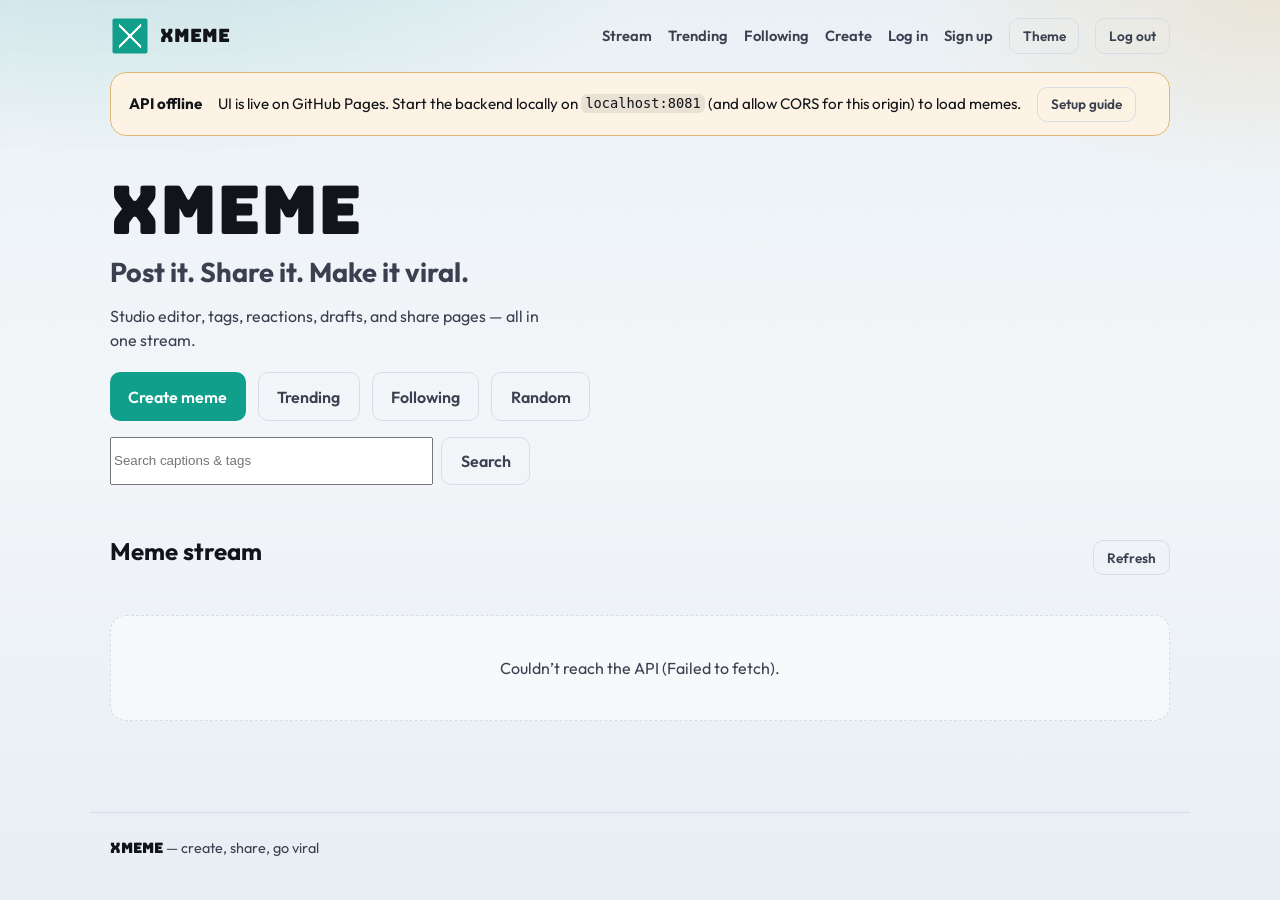
<file: frontend/index.html>
<!DOCTYPE html>
<html lang="en">
<head>
  <meta charset="UTF-8">
  <meta name="viewport" content="width=device-width, initial-scale=1.0">
  <meta name="description" content="XMeme — create, share, and discover memes.">
  <title>XMeme</title>
  <link rel="preconnect" href="https://fonts.googleapis.com">
  <link rel="preconnect" href="https://fonts.gstatic.com" crossorigin>
  <link href="https://fonts.googleapis.com/css2?family=Bungee&family=Outfit:wght@400;500;600;700&display=swap" rel="stylesheet">
  <link rel="stylesheet" href="style.css?v=4">
</head>
<body>
  <div class="page-bg" aria-hidden="true"></div>

  <header class="site-header">
    <a class="brand" href="#/">
      <img src="images/logo.png" alt="" width="40" height="40">
      <span>XMeme</span>
    </a>
    <nav class="site-nav" id="site-nav">
      <a href="#/">Stream</a>
      <a href="#/trending">Trending</a>
      <a href="#/following">Following</a>
      <a href="#/create">Create</a>
      <a href="#/notifications" data-auth="user" hidden>Alerts</a>
      <a href="#/login" data-auth="guest">Log in</a>
      <a href="#/register" data-auth="guest">Sign up</a>
      <a href="#/profile" data-auth="user" class="nav-user" hidden></a>
      <button type="button" class="btn btn-ghost btn-sm" id="theme-btn" title="Toggle theme">Theme</button>
      <button type="button" class="btn btn-ghost btn-sm" id="logout-btn" data-auth="user" hidden>Log out</button>
    </nav>
  </header>

  <main id="app" class="app" aria-live="polite"></main>

  <footer class="site-footer">
    <p><strong>XMeme</strong> — create, share, go viral</p>
  </footer>

  <dialog id="edit-dialog" class="edit-dialog">
    <form id="edit-form">
      <header>
        <h2>Edit meme</h2>
        <button type="button" class="dialog-close" id="edit-close" aria-label="Close">&times;</button>
      </header>
      <label>
        <span>New URL</span>
        <input type="url" id="edit_url" placeholder="https://…">
      </label>
      <label>
        <span>New caption</span>
        <input type="text" id="edit_caption" maxlength="280" placeholder="Updated caption">
      </label>
      <div class="form-actions">
        <button type="submit" class="btn btn-primary">Save</button>
        <button type="button" class="btn btn-ghost" id="edit-cancel">Cancel</button>
      </div>
      <p id="edit-status" class="form-status" role="status"></p>
    </form>
  </dialog>

  <script src="config.js"></script>
  <script src="api.js"></script>
  <script src="editor.js"></script>
  <script src="create-page.js"></script>
  <script src="app.js" defer></script>
</body>
</html>
</file>
<file: frontend/style.css>
:root {
  --ink: #12141a;
  --ink-soft: #3a4050;
  --paper: #f3f6f9;
  --surface: #ffffff;
  --line: #d5dde8;
  --teal: #0f9f8a;
  --teal-deep: #0b7a6a;
  --amber: #e89b1e;
  --danger: #d64545;
  --shadow: 0 12px 40px rgba(18, 20, 26, 0.08);
  --radius: 16px;
  --font-display: "Bungee", system-ui, sans-serif;
  --font-body: "Outfit", system-ui, sans-serif;
  --max: 1100px;
}

*,
*::before,
*::after {
  box-sizing: border-box;
}

html {
  scroll-behavior: smooth;
}

body {
  margin: 0;
  min-height: 100vh;
  font-family: var(--font-body);
  color: var(--ink);
  background: var(--paper);
  line-height: 1.5;
  position: relative;
  display: flex;
  flex-direction: column;
}

.api-banner {
  display: flex;
  flex-wrap: wrap;
  align-items: center;
  gap: 0.65rem 1rem;
  margin: 0 auto 1rem;
  max-width: var(--max);
  padding: 0.85rem 1.1rem;
  border: 1px solid color-mix(in srgb, var(--amber) 55%, var(--line));
  border-radius: var(--radius);
  background: color-mix(in srgb, var(--amber) 12%, var(--surface));
  color: var(--ink);
  font-size: 0.95rem;
}

.api-banner code {
  font-size: 0.9em;
  padding: 0.1em 0.35em;
  border-radius: 6px;
  background: color-mix(in srgb, var(--ink) 8%, transparent);
}

.page-bg {
  position: fixed;
  inset: 0;
  z-index: -1;
  background:
    radial-gradient(ellipse 80% 50% at 10% -10%, rgba(15, 159, 138, 0.18), transparent 55%),
    radial-gradient(ellipse 60% 40% at 100% 0%, rgba(232, 155, 30, 0.14), transparent 50%),
    linear-gradient(180deg, #eaf1f6 0%, var(--paper) 45%, #e7eef4 100%);
}

.page-bg::after {
  content: "";
  position: absolute;
  inset: 0;
  opacity: 0.35;
  background-image:
    linear-gradient(rgba(18, 20, 26, 0.03) 1px, transparent 1px),
    linear-gradient(90deg, rgba(18, 20, 26, 0.03) 1px, transparent 1px);
  background-size: 48px 48px;
  mask-image: linear-gradient(180deg, #000 0%, transparent 70%);
}

a {
  color: var(--teal-deep);
  text-decoration: none;
}

a:hover {
  text-decoration: underline;
}

.site-header {
  display: flex;
  align-items: center;
  justify-content: space-between;
  gap: 1rem;
  max-width: var(--max);
  margin: 0 auto;
  padding: 1rem 1.25rem;
  width: 100%;
}

.brand {
  display: inline-flex;
  align-items: center;
  gap: 0.65rem;
  color: var(--ink);
  text-decoration: none;
  font-family: var(--font-display);
  font-size: 1.15rem;
}

.brand img {
  width: 40px;
  height: 40px;
  object-fit: contain;
  border-radius: 10px;
}

.site-nav {
  display: flex;
  flex-wrap: wrap;
  align-items: center;
  justify-content: flex-end;
  gap: 0.75rem 1rem;
  font-weight: 600;
  font-size: 0.92rem;
}

.site-nav a {
  color: var(--ink-soft);
  text-decoration: none;
}

.site-nav a:hover {
  color: var(--teal-deep);
}

.app {
  flex: 1;
  width: 100%;
  max-width: var(--max);
  margin: 0 auto;
  padding: 0 1.25rem 3rem;
}

.hero {
  padding: 2.5rem 0 1.5rem;
  animation: rise 0.6s ease-out both;
}

.hero.compact {
  padding-top: 1.5rem;
}

.hero-brand {
  margin: 0 0 0.5rem;
  font-family: var(--font-display);
  font-size: clamp(2.4rem, 8vw, 4.2rem);
  line-height: 1;
  background: linear-gradient(120deg, var(--ink) 30%, var(--teal) 100%);
  -webkit-background-clip: text;
  background-clip: text;
  color: transparent;
}

.hero h1 {
  margin: 0 0 0.75rem;
  font-size: clamp(1.2rem, 3vw, 1.7rem);
  font-weight: 700;
  color: var(--ink-soft);
  max-width: 20ch;
}

.hero-sub {
  margin: 0 0 1.25rem;
  max-width: 40ch;
  color: var(--ink-soft);
}

.hero-actions,
.form-actions {
  display: flex;
  flex-wrap: wrap;
  gap: 0.75rem;
}

.form-actions.wrap {
  margin: 1rem 0;
}

.panel {
  background: var(--surface);
  border: 1px solid var(--line);
  border-radius: var(--radius);
  padding: 1.35rem;
  box-shadow: var(--shadow);
  margin-bottom: 1.25rem;
  animation: rise 0.55s ease-out both;
}

.panel h2,
.panel h3,
.stream-header h2 {
  margin: 0 0 0.85rem;
}

.stack {
  display: grid;
  gap: 1rem;
}

label {
  display: grid;
  gap: 0.4rem;
  font-weight: 600;
  font-size: 0.9rem;
  color: var(--ink-soft);
}

label.inline {
  display: flex;
  align-items: center;
  gap: 0.75rem;
}

input[type="text"],
input[type="url"],
input[type="email"],
input[type="password"] {
  width: 100%;
  padding: 0.75rem 0.9rem;
  border: 1px solid var(--line);
  border-radius: 10px;
  font: inherit;
  color: var(--ink);
  background: #fafcfd;
}

input:focus {
  outline: none;
  border-color: var(--teal);
  box-shadow: 0 0 0 3px rgba(15, 159, 138, 0.2);
}

.btn {
  appearance: none;
  border: none;
  border-radius: 10px;
  padding: 0.7rem 1.15rem;
  font: inherit;
  font-weight: 600;
  cursor: pointer;
  text-decoration: none;
  display: inline-flex;
  align-items: center;
  justify-content: center;
  transition: transform 0.15s ease, background 0.15s ease, opacity 0.15s ease;
  color: inherit;
}

.btn:hover {
  text-decoration: none;
}

.btn:active {
  transform: scale(0.97);
}

.btn:disabled {
  opacity: 0.55;
  cursor: not-allowed;
}

.btn-primary {
  background: var(--teal);
  color: #fff;
}

.btn-primary:hover:not(:disabled) {
  background: var(--teal-deep);
}

.btn-ghost {
  background: transparent;
  color: var(--ink-soft);
  border: 1px solid var(--line);
}

.btn-ghost:hover:not(:disabled) {
  background: #eef3f7;
}

.btn-sm {
  padding: 0.4rem 0.8rem;
  font-size: 0.85rem;
}

.btn.danger,
.danger {
  color: var(--danger);
}

.form-status {
  min-height: 1.25rem;
  margin: 0;
  font-size: 0.9rem;
  font-weight: 500;
}

.form-status.is-error {
  color: var(--danger);
}

.form-status.is-success {
  color: var(--teal-deep);
}

.muted {
  color: var(--ink-soft);
  font-size: 0.92rem;
}

.stream-header {
  display: flex;
  align-items: center;
  justify-content: space-between;
  gap: 1rem;
  margin-bottom: 1rem;
}

.meme-grid {
  display: grid;
  grid-template-columns: repeat(auto-fill, minmax(250px, 1fr));
  gap: 1.25rem;
  align-items: start;
}

.meme-card {
  background: var(--surface);
  border: 1px solid var(--line);
  border-radius: var(--radius);
  overflow: hidden;
  display: flex;
  flex-direction: column;
  height: fit-content;
  box-shadow: var(--shadow);
  transition: transform 0.2s ease, border-color 0.2s ease;
  animation: card-in 0.45s ease-out both;
}

.meme-card:hover {
  transform: translateY(-4px);
  border-color: rgba(15, 159, 138, 0.45);
}

.card-media {
  display: flex;
  align-items: center;
  justify-content: center;
  background: #e8eef3;
  min-height: 0;
}

.card-media img,
.detail-media img {
  width: 100%;
  display: block;
  background: #e8eef3;
}

.card-media img {
  width: 100%;
  height: auto;
  max-height: none;
  object-fit: contain;
  object-position: center top;
}

.detail-media img {
  height: auto;
  object-fit: contain;
}

.card-body {
  padding: 1rem 1.1rem 1.15rem;
  display: flex;
  flex-direction: column;
  gap: 0.45rem;
  flex: 1;
}

.caption {
  margin: 0;
  font-size: 1.02rem;
  font-weight: 700;
  line-height: 1.35;
}

.caption a {
  color: inherit;
}

.author {
  margin: 0;
  font-size: 0.9rem;
  color: var(--ink-soft);
}

.card-meta {
  display: flex;
  flex-wrap: wrap;
  gap: 0.75rem;
  font-size: 0.85rem;
  color: var(--ink-soft);
}

.card-actions {
  display: flex;
  flex-wrap: wrap;
  gap: 0.45rem;
  margin-top: auto;
  padding-top: 0.35rem;
}

.empty-state {
  grid-column: 1 / -1;
  text-align: center;
  padding: 2.5rem 1rem;
  color: var(--ink-soft);
  background: rgba(255, 255, 255, 0.55);
  border: 1px dashed var(--line);
  border-radius: var(--radius);
}

.pager {
  display: flex;
  align-items: center;
  justify-content: center;
  gap: 1rem;
  margin-top: 1.5rem;
}

.create-layout {
  display: grid;
  gap: 1.25rem;
}

@media (min-width: 900px) {
  .create-layout {
    grid-template-columns: 1fr 1.1fr;
  }

  .templates-panel,
  .create-layout > .panel:last-child {
    grid-column: 1 / -1;
  }
}

.editor-stage {
  display: grid;
  place-items: center;
}

#meme-canvas {
  width: 100%;
  max-width: 520px;
  height: auto;
  border-radius: 12px;
  border: 1px solid var(--line);
  background: #1a1f2b;
  touch-action: none;
  cursor: grab;
}

.template-grid {
  display: grid;
  grid-template-columns: repeat(auto-fill, minmax(140px, 1fr));
  gap: 0.85rem;
}

.template-card {
  appearance: none;
  border: 1px solid var(--line);
  border-radius: 12px;
  background: #fafcfd;
  padding: 0.5rem;
  cursor: pointer;
  text-align: center;
  font: inherit;
  font-size: 0.85rem;
  font-weight: 600;
  color: var(--ink-soft);
  transition: border-color 0.15s ease, transform 0.15s ease;
}

.template-card:hover {
  border-color: var(--teal);
  transform: translateY(-2px);
}

.template-card img {
  width: 100%;
  aspect-ratio: 1;
  object-fit: cover;
  border-radius: 8px;
  margin-bottom: 0.4rem;
  background: #e8eef3;
}

.detail-layout {
  display: grid;
  gap: 1.25rem;
}

@media (min-width: 860px) {
  .detail-layout {
    grid-template-columns: 1.1fr 0.9fr;
    align-items: start;
  }
}

.detail-media img {
  border-radius: 12px;
}

.detail-info h1 {
  margin: 0 0 0.5rem;
  font-size: 1.5rem;
}

.comments {
  display: grid;
  gap: 0.75rem;
  margin: 1rem 0;
}

.comment {
  padding: 0.75rem 0.9rem;
  border: 1px solid var(--line);
  border-radius: 12px;
  background: #fafcfd;
}

.comment p {
  margin: 0.25rem 0 0;
}

.profile-head h1 {
  margin: 0 0 0.35rem;
  font-family: var(--font-display);
  font-weight: 400;
}

.edit-dialog {
  border: none;
  border-radius: var(--radius);
  padding: 0;
  width: min(440px, calc(100vw - 2rem));
  box-shadow: 0 24px 60px rgba(18, 20, 26, 0.25);
  background: var(--surface);
}

.edit-dialog::backdrop {
  background: rgba(18, 20, 26, 0.55);
  backdrop-filter: blur(2px);
}

.edit-dialog form {
  padding: 1.25rem 1.35rem 1.5rem;
  display: grid;
  gap: 1rem;
}

.edit-dialog header {
  display: flex;
  align-items: center;
  justify-content: space-between;
}

.edit-dialog h2 {
  margin: 0;
  font-size: 1.15rem;
}

.dialog-close {
  appearance: none;
  border: none;
  background: transparent;
  font-size: 1.75rem;
  line-height: 1;
  color: var(--ink-soft);
  cursor: pointer;
  border-radius: 8px;
}

.dialog-close:hover {
  background: #eef3f7;
}

.site-footer {
  max-width: var(--max);
  margin: 0 auto;
  padding: 1.5rem 1.25rem 2.5rem;
  width: 100%;
  color: var(--ink-soft);
  font-size: 0.9rem;
  border-top: 1px solid var(--line);
}

.site-footer p {
  margin: 0;
}

.site-footer strong {
  font-family: var(--font-display);
  font-weight: 400;
  color: var(--ink);
}

code {
  font-size: 0.85em;
  word-break: break-all;
}

.tip {
  margin: 0.75rem 0 0;
}

@keyframes rise {
  from {
    opacity: 0;
    transform: translateY(16px);
  }
  to {
    opacity: 1;
    transform: translateY(0);
  }
}

@keyframes card-in {
  from {
    opacity: 0;
    transform: translateY(12px) scale(0.98);
  }
  to {
    opacity: 1;
    transform: translateY(0) scale(1);
  }
}

@media (max-width: 640px) {
  .site-nav {
    gap: 0.55rem 0.75rem;
    font-size: 0.82rem;
  }
}

/* Advanced editor + discovery + dark mode */
.search-bar {
  display: flex;
  gap: 0.5rem;
  margin-top: 1rem;
  max-width: 420px;
}
.search-bar input { flex: 1; }
.chip-row, .reaction-row, .tag-row, .sticker-bar, .filter-row, .toolbar-row {
  display: flex;
  flex-wrap: wrap;
  gap: 0.45rem;
  margin: 0.75rem 0;
}
.chip, .sticker {
  appearance: none;
  border: 1px solid var(--line);
  background: var(--surface);
  border-radius: 999px;
  padding: 0.35rem 0.75rem;
  font: inherit;
  font-size: 0.85rem;
  font-weight: 600;
  cursor: pointer;
  color: var(--ink-soft);
}
.chip.active, .sticker:hover { border-color: var(--teal); color: var(--teal-deep); }
.tag { font-size: 0.85rem; margin-right: 0.35rem; }
.toolbar-row { align-items: center; }
.file-btn { position: relative; overflow: hidden; }
.layer-panel {
  display: grid;
  gap: 0.65rem;
  padding: 0.85rem;
  border: 1px solid var(--line);
  border-radius: 12px;
  background: #fafcfd;
  margin: 0.75rem 0;
}
.layer-panel textarea, .layer-panel select {
  width: 100%;
  font: inherit;
  border: 1px solid var(--line);
  border-radius: 8px;
  padding: 0.5rem;
}
.editor-section { margin-top: 1rem; }
.editor-section h3 { margin: 0 0 0.5rem; font-size: 0.95rem; }
.template-card-wrap { position: relative; }
.template-card-wrap .fav-btn { position: absolute; top: 6px; right: 6px; }
.create-layout.advanced { grid-template-columns: 1fr; }
@media (min-width: 980px) {
  .create-layout.advanced {
    grid-template-columns: minmax(280px, 360px) minmax(320px, 1fr);
  }
  .create-layout.advanced .templates-panel { grid-column: 1 / -1; }
}
#meme-canvas { touch-action: none; max-height: 70vh; }
.card-media video { width: 100%; display: block; background: #111; }
.comment.unread { border-color: var(--teal); }
html[data-theme="dark"] {
  --ink: #eef2f7;
  --ink-soft: #b7c0ce;
  --paper: #0f141b;
  --surface: #171d27;
  --line: #2a3342;
  --shadow: 0 12px 40px rgba(0,0,0,0.35);
}
html[data-theme="dark"] .page-bg {
  background:
    radial-gradient(ellipse 80% 50% at 10% -10%, rgba(15,159,138,0.16), transparent 55%),
    linear-gradient(180deg, #10151d, #0f141b 50%, #121820);
}
html[data-theme="dark"] input,
html[data-theme="dark"] textarea,
html[data-theme="dark"] select,
html[data-theme="dark"] .layer-panel,
html[data-theme="dark"] .comment,
html[data-theme="dark"] .template-card {
  background: #121821;
  color: var(--ink);
}
</file>
